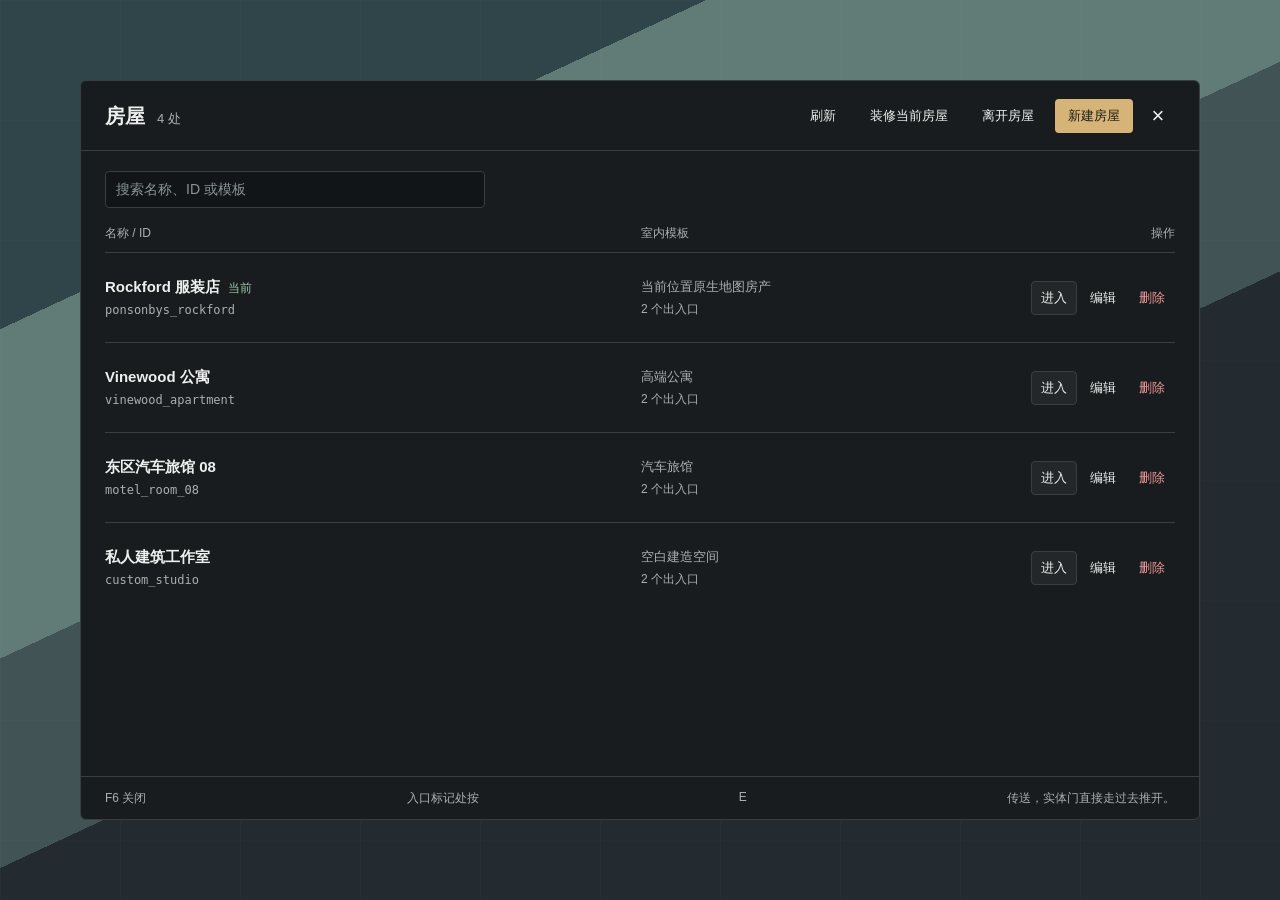
<file: tests/ui-preview.html>
<!doctype html>
<html lang="zh-CN">
<head>
    <meta charset="UTF-8">
    <meta name="viewport" content="width=device-width, initial-scale=1.0">
    <title>yx_shellcreator UI preview</title>
    <style>
        html, body, iframe { width: 100%; height: 100%; margin: 0; border: 0; overflow: hidden; }
        body {
            background:
                radial-gradient(circle at 62% 36%, rgba(151, 180, 193, .55), transparent 16%),
                linear-gradient(155deg, #2f4549 0 22%, #617b76 22% 44%, #425356 44% 58%, #242b30 58% 100%);
        }
        body::before {
            content: "";
            position: fixed;
            inset: 0;
            background: linear-gradient(90deg, rgba(255,255,255,.08) 1px, transparent 1px), linear-gradient(rgba(255,255,255,.05) 1px, transparent 1px);
            background-size: 120px 120px;
            opacity: .25;
        }
        iframe { position: relative; display: block; background: transparent; }
    </style>
</head>
<body>
    <iframe id="preview" src="../web/index.html"></iframe>
    <output id="lastPreviewRequest" hidden></output>
    <script>
        const params = new URLSearchParams(location.search);
        const mode = params.get('mode') === 'builder' ? 'builder' : 'manager';
        const frame = document.getElementById('preview');

        frame.addEventListener('load', async () => {
            const [config, catalog, houseDocument] = await Promise.all([
                fetch('../config/config.json').then((response) => response.json()),
                fetch('../config/catalog.json').then((response) => response.json()),
                fetch('fixtures/house-v1.json').then((response) => response.json())
            ]);
            const houses = [
                { id: 'house-1', slug: 'ponsonbys_rockford', label: 'Rockford 服装店', presetId: 'current_location', bucket: 7500, entrance: { x: -715.32, y: -155.77, z: 37.42 }, shellModel: null },
                { id: 'house-2', slug: 'vinewood_apartment', label: 'Vinewood 公寓', presetId: 'high_apartment', bucket: 7501, entrance: { x: -610.54, y: 42.61, z: 43.59 }, shellModel: null },
                { id: 'house-3', slug: 'motel_room_08', label: '东区汽车旅馆 08', presetId: 'motel_room', bucket: 7502, entrance: { x: 312.65, y: -218.42, z: 54.22 }, shellModel: null },
                { id: 'house-4', slug: 'custom_studio', label: '私人建筑工作室', presetId: 'empty_builder', bucket: 7503, entrance: { x: 104.43, y: -1281.62, z: 29.26 }, shellModel: null }
            ];
            const objects = [
                { id: 'object-1', model: 'yx_floor_oak', sourceKind: 'placed', hidden: false },
                { id: 'object-2', model: 'yx_wall_white', sourceKind: 'placed', hidden: false },
                { id: 'object-3', model: 'yx_door_modern', sourceKind: 'placed', hidden: false, isDoor: true, doorOpen: false },
                { id: 'object-4', model: 'prop_table_03', sourceKind: 'native', hidden: false },
                { id: 'object-5', model: 'prop_chair_04a', sourceKind: 'native', hidden: true }
            ];
            for (const house of houses) house.accessPoints = [{id:'side-'+house.id, label:'露台入口',
                entrance:{x:100,y:200,z:30,h:90}, exit:{x:1003,y:-3000,z:-98.5,h:0}}];
            if (params.get('long') === '1') { houses[0].label = '很长的房屋名称用于测试中文换行与按钮是否被挤出面板'.repeat(3); objects[0].model = 'an_extremely_long_custom_model_name_that_should_wrap_in_the_inspector'; }
            if (params.get('empty') === '1') { houses.length = 0; objects.length = 0; }
            const currentHouse = params.get('outside') === '1' ? null : (mode === 'builder' ? houses[3] : houses[0]) || null;
            let doorPreview = false;
            // Local preview only: no game or database writes are made by this harness.
            frame.contentWindow.GetParentResourceName = () => 'yx_shellcreator_preview';
            const originalFetch = frame.contentWindow.fetch.bind(frame.contentWindow);
            frame.contentWindow.fetch = async (url, options) => {
                if (!String(url).startsWith('https://yx_shellcreator_preview/')) return originalFetch(url, options);
                const operation = String(url).split('/').pop();
                const payload = JSON.parse(options.body);
                document.getElementById('lastPreviewRequest').textContent = JSON.stringify({operation, payload});
                if (operation === 'setEnvironment') {
                    currentHouse.environment = payload.environment;
                    frame.contentWindow.postMessage({action:'state', currentHouse}, '*');
                }
                if (operation === 'previewDoor') {
                    doorPreview = !doorPreview;
                    frame.contentWindow.postMessage({action:'doorPreview', active:doorPreview, objectId:'object-3'}, '*');
                }
                if (operation === 'toggleDoorHold') {
                    objects[2].doorOpen = !objects[2].doorOpen;
                    frame.contentWindow.postMessage({action:'state',currentHouse,objects}, '*');
                }
                if (operation === 'releaseFocus') frame.contentWindow.postMessage({action:'focusState',focused:false}, '*');
                if (operation === 'accessPoint') {
                    const house = houses.find(h => h.id === payload.houseId);
                    if (house && payload.action === 'add') house.accessPoints.push({id:'added-'+Date.now(),label:payload.label,
                        entrance:{x:150,y:200,z:30,h:0},exit:{x:1003,y:-3000,z:-98.5,h:0}});
                    if (house && payload.action === 'delete') house.accessPoints = house.accessPoints.filter(p => p.id !== payload.pointId);
                    frame.contentWindow.postMessage({action:'state',houses,currentHouse}, '*');
                }
                if (operation === 'exportHouse') {
                    houseDocument.house.environment = currentHouse.environment || {weather:'INHERIT',hour:null,minute:null};
                    frame.contentWindow.postMessage({action:'houseExport', document:houseDocument,
                        filename:'exports/preview-house.json', saved:true}, '*');
                }
                frame.contentWindow.postMessage({action:'operationResult', operation}, '*');
                return new Response(JSON.stringify({ok:true}), {headers:{'Content-Type':'application/json'}});
            };
            if (params.get('closed') === '1') return;
            frame.contentWindow.postMessage({
                action: 'open',
                mode,
                houses,
                currentHouse,
                objects: mode === 'builder' ? objects : [],
                config,
                catalog,
                construction: { active: false, label: '', buildType: '', rotation: 0 },
                history: { canUndo: true, canRedo: true, undoCount: 4, redoCount: 1, applying: false }
            }, '*');
            if (mode === 'builder') {
                setTimeout(() => frame.contentWindow.postMessage({ action: 'selection', selectedId: 'object-3' }, '*'), 80);
            }
        });
    </script>
</body>
</html>
</file>
